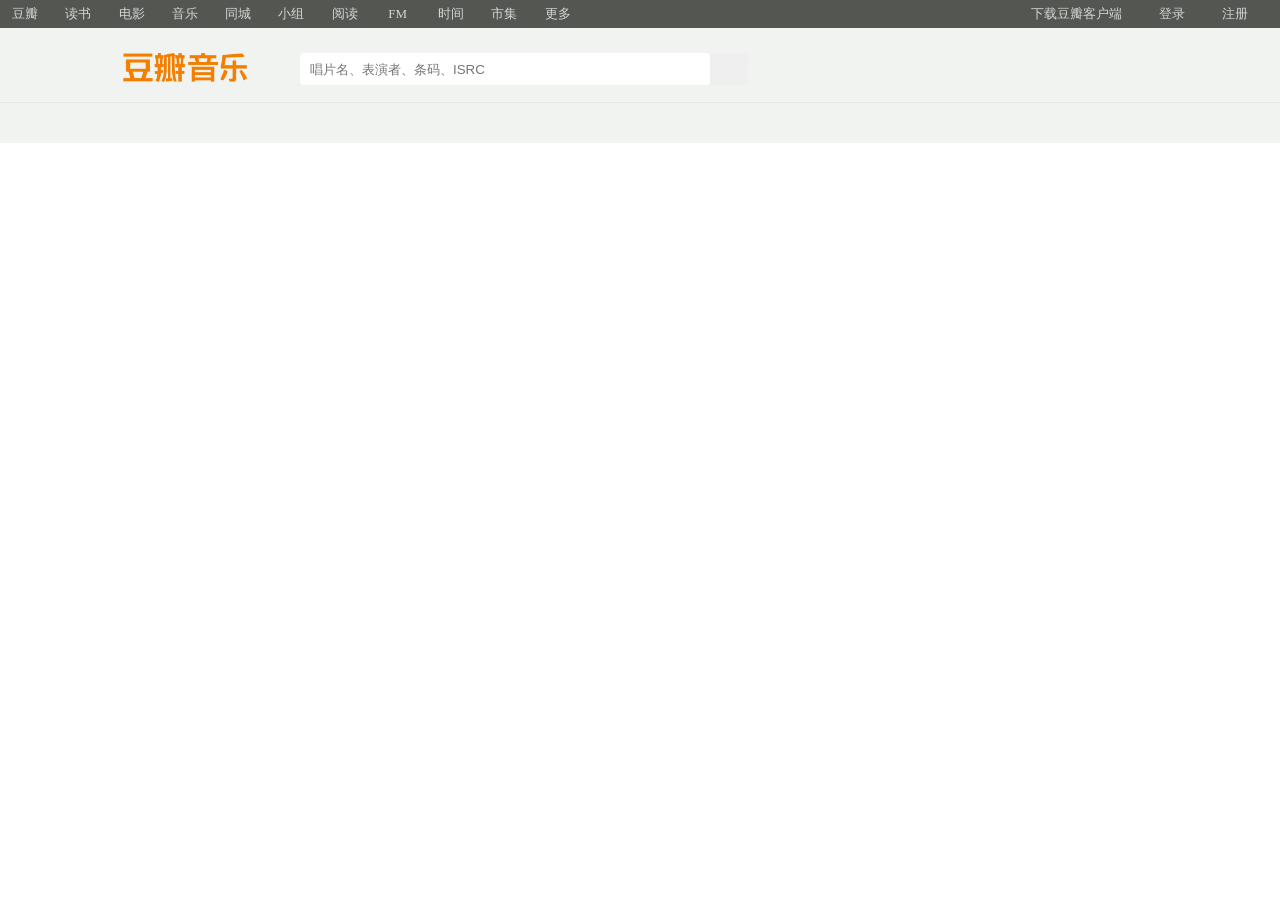
<file: ajax_communication/douban-demo/index.html>
<!DOCTYPE html>
<html lang="en">
<head>
	<meta charset="UTF-8">
	<title>Title</title>
	<link rel="stylesheet" href="index.css">
	<meta name="referrer" content="no-referrer"/>
</head>
<body>
	<div class="head">
		<div class="db-nav-global">
			<ul>
				<li><a href="#">豆瓣</a></li>
				<li><a href="#">读书</a></li>
				<li><a href="#">电影</a></li>
				<li><a href="#">音乐</a></li>
				<li><a href="#">同城</a></li>
				<li><a href="#">小组</a></li>
				<li><a href="#">阅读</a></li>
				<li><a href="#">FM</a></li>
				<li><a href="#">时间</a></li>
				<li><a href="#">市集</a></li>
				<li><a href="#">更多</a></li>
			</ul>
			<div class="nav-opr">
				<span><a href="#">下载豆瓣客户端</a></span>
				<span><a href="#">登录</a></span>
				<span><a href="#">注册</a></span>
			</div>
		</div>
		<div class="db-nav-music">
			<div class="search-box">
				<div class="search-primary">
					<div class="db-log-music">
						<a href="#"></a>
					</div>
					<div class="search-input">
						<form action="https://music.douban.com/subject_search">
							<input type="text" placeholder="唱片名、表演者、条码、ISRC" name="search_text">
							<input type="submit" value="">
						</form>
						<div class="display-box">
							<ul>
								<!--<li>-->
									<!--<div>-->
										<!--<img src="http://img3.doubanio.com/view/subject/s/public/s29114672.jpg" alt="">-->
									<!--</div>-->
									<!--<div>-->
										<!--<span>成都</span><br>&lt;!&ndash;-->
										<!--&ndash;&gt;<span>表演者：赵雷</span>-->
									<!--</div>-->
								<!--</li>-->
								<!--<li></li>-->
								<!--<li></li>-->
								<!--<li></li>-->
								<!--<li></li>-->
								<!--<li></li>-->
								<!--<li></li>-->
							</ul>
						</div>
					</div>
				</div>
			</div>
			<div class="subdivide">

			</div>
		</div>
	</div>
	<script src="./jquery-3.3.1.js"></script>
	<script src="./index.js"></script>
</body>
</html>
</file>
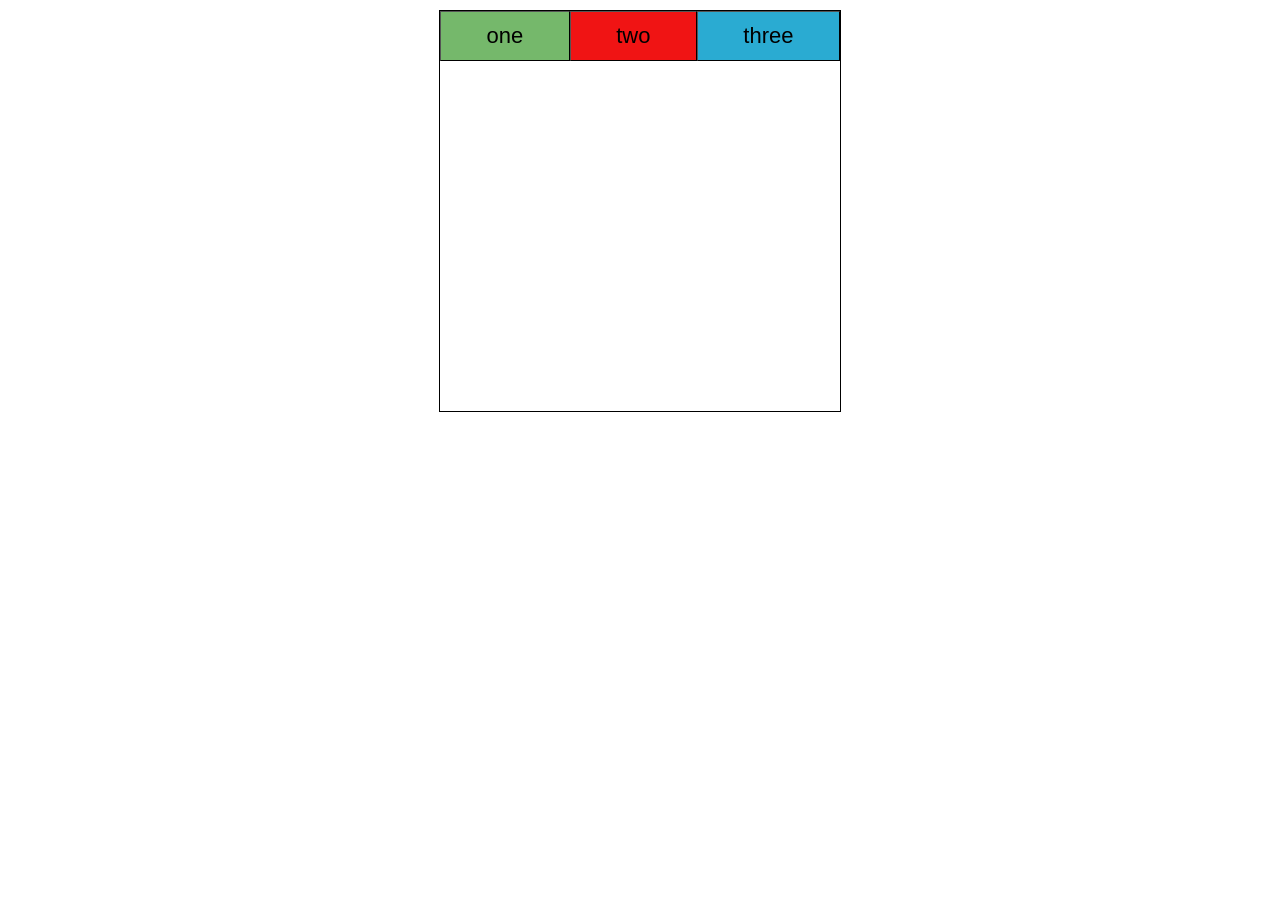
<file: ajax_communication/single-page/index.html>
<!DOCTYPE html>
<html lang="en">
<head>
	<meta charset="UTF-8">
	<title>Title</title>
	<style>
		*{
			margin: 0;
			padding: 0;
		}
		.wrapper{
			width: 400px;
			border: 1px solid #000000;
			margin: 10px auto;
		}
		.btn{
			display: flex;
		}
		button{

			flex-grow: 1;
			height: 50px;
			font-size: 22px;
			border-width: 1px;
		}
		.content{
			height: 350px;
			line-height: 350px;
			text-align: center;
			font-size: 60px;
		}

	</style>
</head>
<body>
	<div class="wrapper">
		<div class="btn">
			<button style="background-color: #75b86b" data-index="one">one</button>
			<button style="background-color: #f01414" data-index="two">two</button>
			<button style="background-color: #2aabd2" data-index="three">three</button>
		</div>
		<div class="content">123</div>
	</div>
	<script src="./src/ajax.js"></script>
	<script>
		var content = document.getElementsByClassName('content')[0];
		var btnBox = document.getElementsByClassName('btn')[0];
		var btn = document.getElementsByTagName('button');
		var arrBtn = Array.prototype.slice.call(btn);
		btnBox.addEventListener('click',function (e) {
			var event = e || window.event;
			var target = event.target || event.srcElement;
			var index = arrBtn.indexOf(target);
			createNewAjax('GET','./src/getData.php','page=' + (index + 1),doData);
			history.pushState({data:index},null,'?' + (index+1));
		});
		window.addEventListener('popstate',function (ev) {
			createNewAjax('GET','./src/getData.php','page=' + (ev.state.data + 1),doData);
		});
		function init() {
			history.replaceState({data:0},null,'?1');
			createNewAjax('GET','./src/getData.php','page=1',doData);
		}
		function doData(data) {
			content.innerHTML = data;
		}
		init();
	</script>
</body>
</html>
</file>
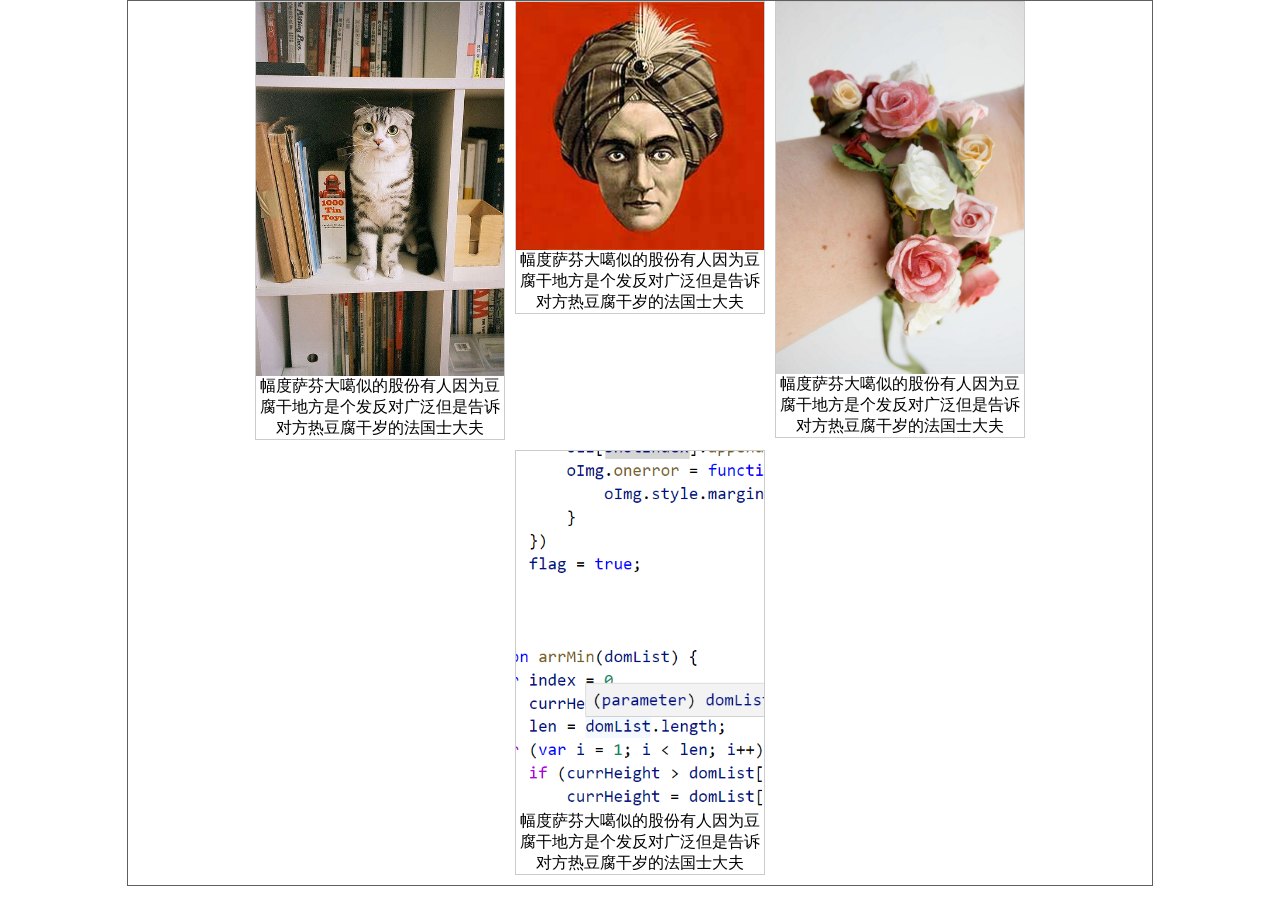
<file: ajax_communication/waterfall/index.html>
<!DOCTYPE html>
<html lang="en">
<head>
	<meta charset="UTF-8">
	<title>Title</title>
	<style>
		*{
			margin: 0;
			padding: 0;
			list-style: none;
			font-size: 0;
		}
		.wrapper{
			width: 80%;
			min-width: 930px;
			border: 1px solid #5e5e5e;
			margin: 0 auto;
			text-align: center;
		}
		.wrapper ul{
			display: inline-block;
		}
		.wrapper ul li {
			width: 250px;
			display: inline-block;
			margin: 0 5px;
			vertical-align: top;

		}
		.wrapper li .single-block{
			border: 1px solid #cccccc;
			margin-bottom: 10px;

		}
		li p{
			font-size: 16px;

		}
		li img{
			width: 100%;
		}
	</style>
</head>
<body>
	<div class="wrapper">
		<ul>
			<li>
				<div class="single-block">
					<img src="./images/0.png" alt="123">
					<p>幅度萨芬大噶似的股份有人因为豆腐干地方是个发反对广泛但是告诉对方热豆腐干岁的法国士大夫</p>
				</div>
			</li>
			<li>
				<div class="single-block">
					<img src="./images/1.png" alt="">
					<p>幅度萨芬大噶似的股份有人因为豆腐干地方是个发反对广泛但是告诉对方热豆腐干岁的法国士大夫</p>
				</div>
			</li>
			<li>
				<div class="single-block">
					<img src="./images/2.png" alt="">
					<p>幅度萨芬大噶似的股份有人因为豆腐干地方是个发反对广泛但是告诉对方热豆腐干岁的法国士大夫</p>
				</div>
			</li>
			<li>
				<div class="single-block">
					<img src="./images/3.png" alt="">
					<p>幅度萨芬大噶似的股份有人因为豆腐干地方是个发反对广泛但是告诉对方热豆腐干岁的法国士大夫</p>
				</div>
			</li>
		</ul>
	</div>
	<script src="ajax.js"></script>
	<script src="index.js"></script>
</body>
</html>
</file>
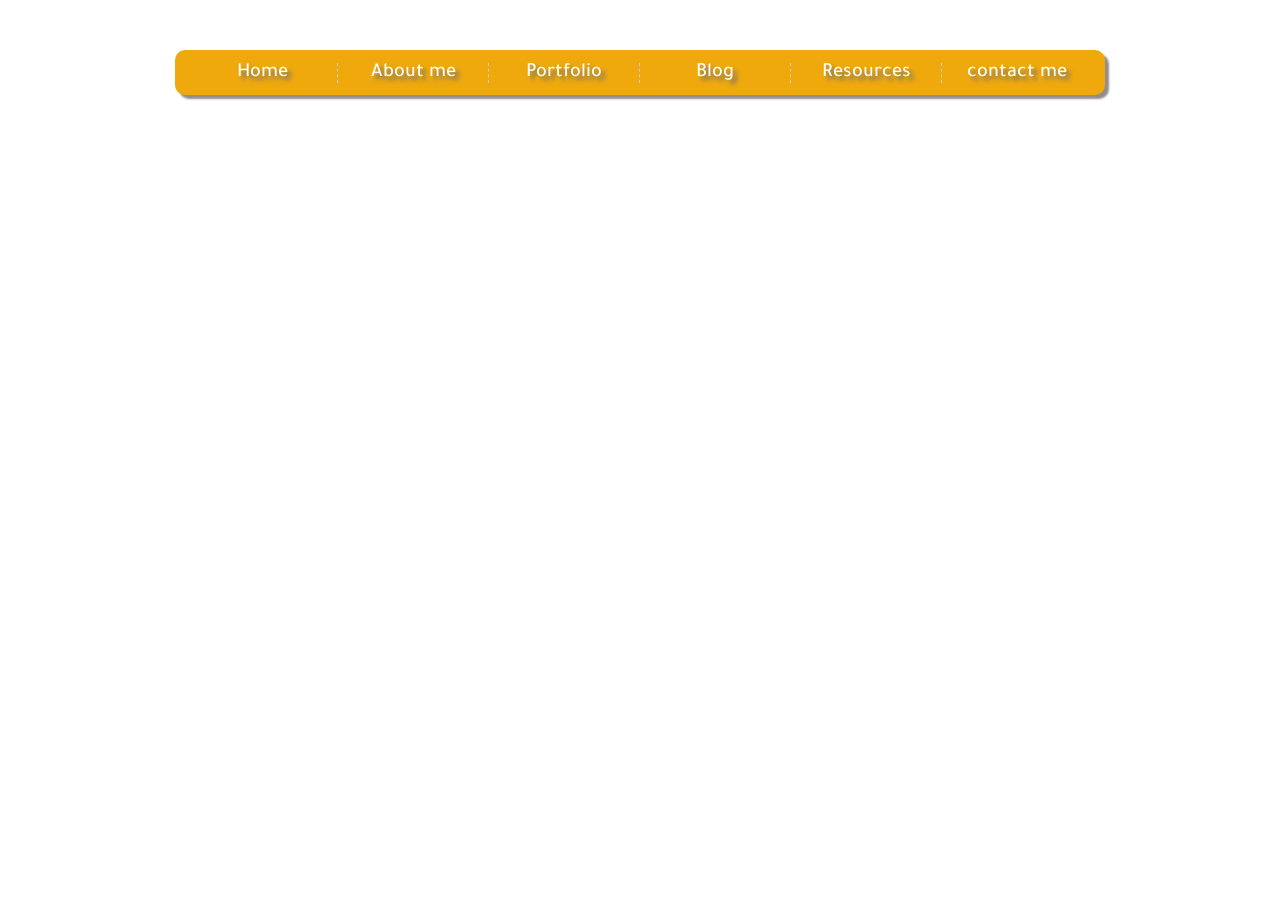
<file: CSS3/banner-mini/index.html>
<!DOCTYPE html>
<html lang="en">
<head>
	<meta charset="UTF-8">
	<title>Title</title>
</head>
<style>
	*{
		padding: 0;
		margin: 0;
		list-style: none;
	}
	@font-face {
		font-family: 'Tajawal';
		src: url('./Tajawal/Tajawal-Medium.ttf');
	}
	ul{
		border-radius: 10px;
		background-color: #EFA90D;
		margin: 50px auto;
		padding: 12px;
		width: 906px;
		box-shadow: 4px 4px 2px #938e8c;
		text-shadow: 4px 4px 4px #6C6C6C;
	}
	li{
		display: inline-block;
		border-right: 1px dashed #cccccc;
		font-size: 20px;
		font-family: 'Tajawal',Arial;
		width: 150px;
		height: 100%;
		line-height: 100%;
		text-align: center;
	}
	li a{
		color: #FFFFFF;
		text-decoration: none;
	}
	li:last-child{
		border: none;
	}
</style>
<body>
	<ul>
		<li><a href="#">Home</a></li><!--
		--><li><a href="#">About me</a></li><!--
		--><li><a href="#">Portfolio</a></li><!--
		--><li><a href="#">Blog</a></li><!--
		--><li><a href="#">Resources</a></li><!--
		--><li><a href="#">contact me</a></li>
	</ul>
</body>
</html>
</file>
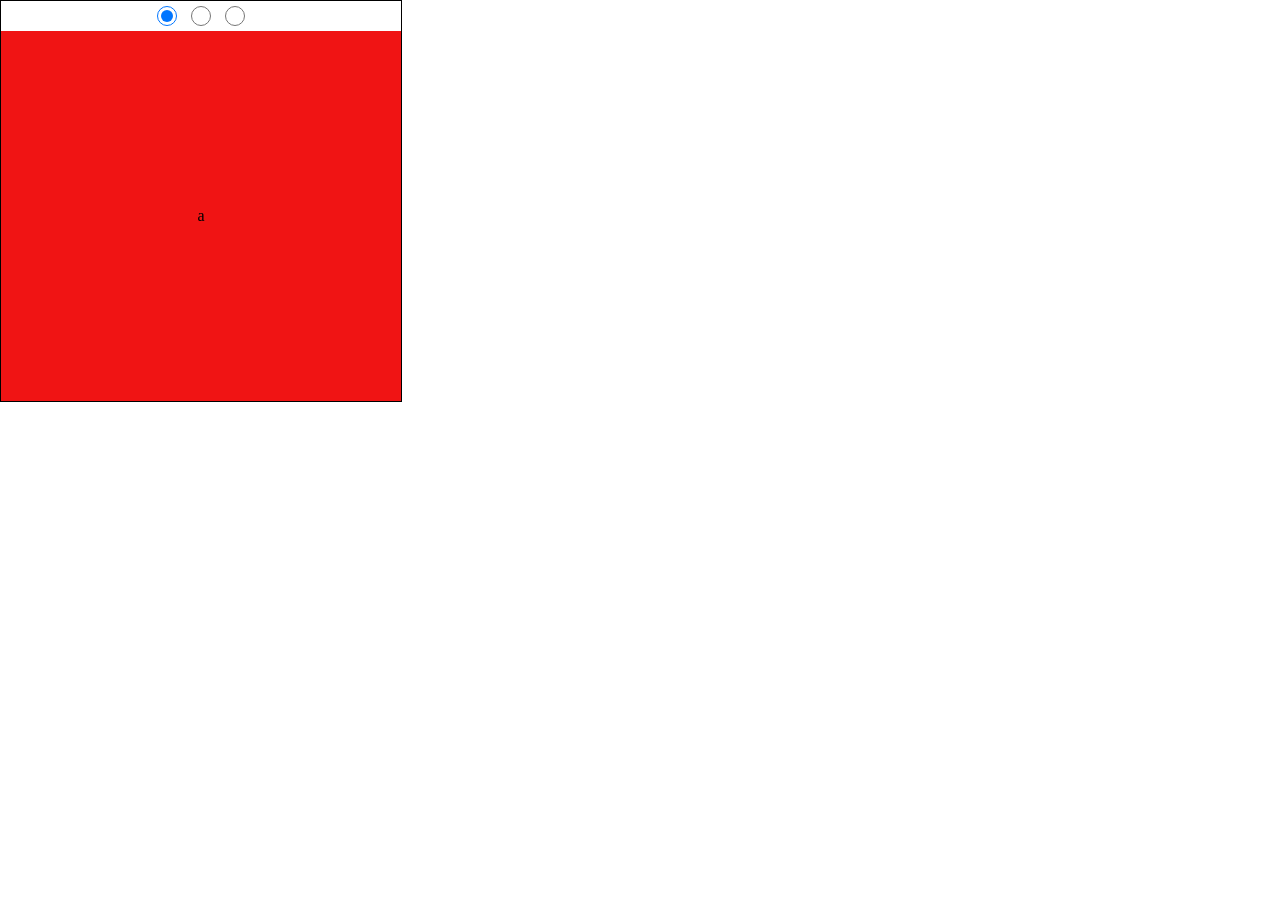
<file: CSS3/changeBox-mini/index.html>
<!DOCTYPE html>
<html lang="en">
<head>
	<meta charset="UTF-8">
	<title>Title</title>
	<style>
		*{
			margin: 0;
			padding: 0;
		}
		.wrapper{
			width: 400px;
			height: 400px;
			border: 1px solid #000000;
			text-align: center;
			/*font-size: 30px;*/
		}

		input{
			/*input 默认line-height为normal，也就是没有line-height，也并且不会继承line-height
			当处于父元素height为30px，自身height为20px，默认是baseline，对齐但由于上部分空余过小，
			所以导致与vertical-align:top效果相等,即顶到头。，vertical-align必须设置在自身上才生效，
			span等标签会继承父元素的line-height，所以设置vertical-align无效，需要重新设置自身的line-height属性*/
			margin: 5px;
			width: 20px;
			height: 20px;
		}

		.display div{
			line-height: 370px;
			display: none;
		}
		.display div:first-child{
			background-color: #f01414;
		}
		.display div:nth-of-type(2){
			background-color: #75b86b;
		}
		.display div:last-child{
			background-color: #3f89ec;
		}
		input:first-child:checked~.display div:first-child{
			display: block;
		}
		input:nth-child(2):checked~.display div:nth-child(2){
			display: block;
		}
		input:last-of-type:checked~.display div:last-child{
			 display: block;
		 }
	</style>
</head>
<body>
	<div class="wrapper">
		<input type="radio" name="choose" checked>
		<input type="radio" name="choose">
		<input type="radio" name="choose">
		<div class="display">
			<div>a</div>
			<div>b</div>
			<div>c</div>
		</div>
	</div>
</body>
</html>
</file>
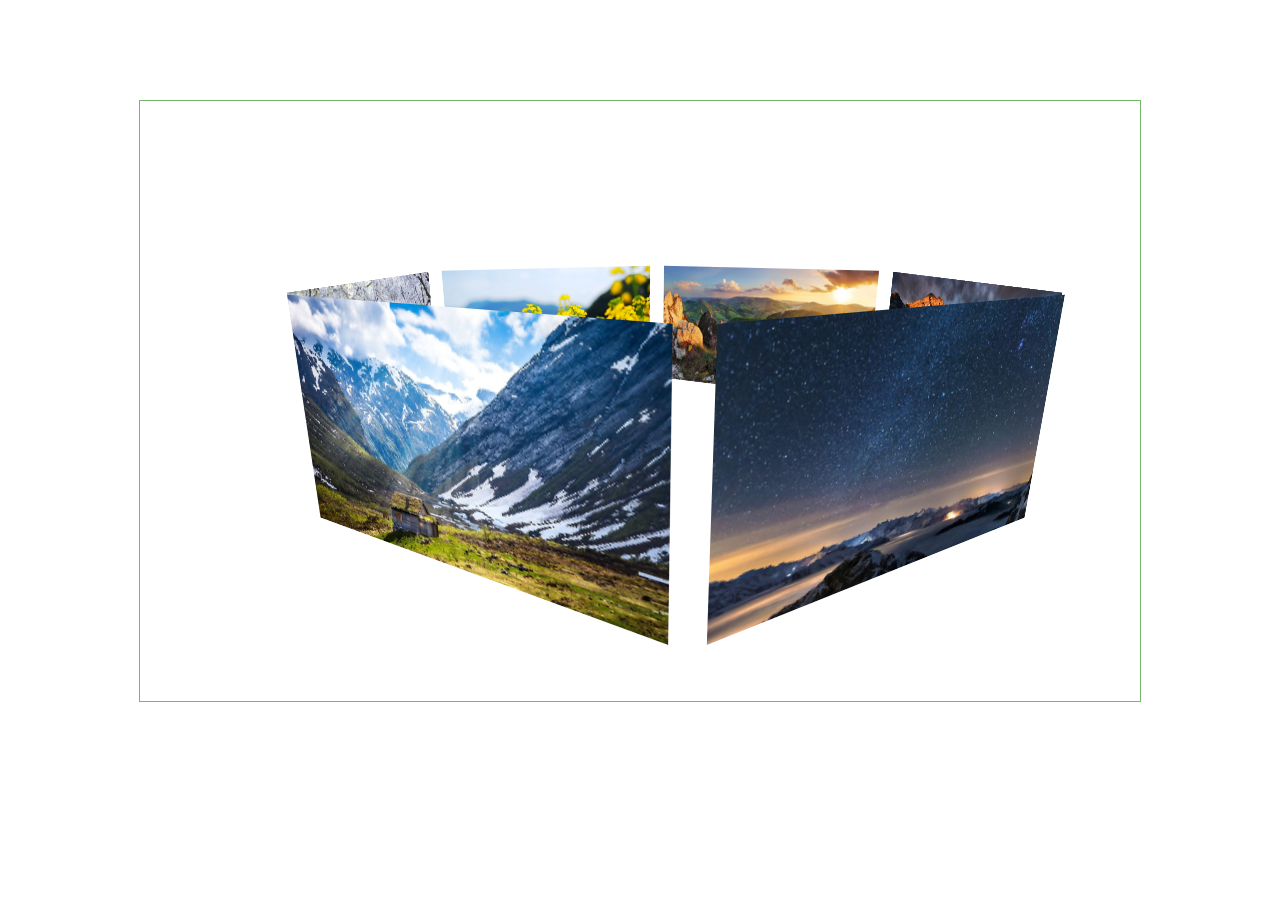
<file: CSS3/Circulating-picture/index.html>
<!DOCTYPE html>
<html lang="en">
<head>
	<meta charset="UTF-8">
	<title>Title</title>
	<style>
		*{
			padding: 0;
			margin: 0;
		}
		.wrapper{
			position: relative;
			width: 1000px;
			height: 600px;
			border: 1px solid #75b86b;
			transform-style: preserve-3d;
			perspective: 600px;
			margin: 100px auto;
		}
		.temp-box{
			position: absolute;
			top: 50%;
			left: 50%;
			width: 300px;
			height: 169px;
			margin-top: -120px;
			margin-left: -125px;
			font-size: 0;
			transform-style: preserve-3d;
			transform:  rotateX(-15deg) rotateY(30deg);
			animation: move 18s linear infinite;
		}
		.temp-box div{
			position: absolute;
			top: 0;
			left: 0;
			width: 300px;
			transform: translateZ(120px);

		}
		.wrapper img{
			width: 100%;
		}
		.wrapper .item1{
			transform: rotateY(0deg) translateZ(280px);
		}
		.wrapper .item2{
			transform: rotateY(-300deg) translateZ(280px);
		}
		.wrapper .item3{
			transform: rotateY(-240deg) translateZ(280px);
		}
		.wrapper .item4{
			transform: rotateY(-180deg) translateZ(280px);
		}
		.wrapper .item5{
			transform: rotateY(-120deg) translateZ(280px);
		}
		.wrapper .item6{
			transform: rotateY(-60deg) translateZ(280px);
		}
		@keyframes move {
			0%{
				transform:  rotateX(-13deg) rotateY(360deg);
			}
			100%{
				transform:  rotateX(-13deg) rotateY(0deg)
			}
		}
	</style>
</head>
<body>
	<div class="wrapper">
		<div class="temp-box">
			<div class="item1"><img src="./images/1.jpg" alt=""></div>
			<div class="item2"><img src="./images/2.jpg" alt=""></div>
			<div class="item3"><img src="./images/3.jpg" alt=""></div>
			<div class="item4"><img src="./images/4.jpg" alt=""></div>
			<div class="item5"><img src="./images/5.jpg" alt=""></div>
			<div class="item6"><img src="./images/6.jpg" alt=""></div>
		</div>
	</div>
</body>
</html>
</file>
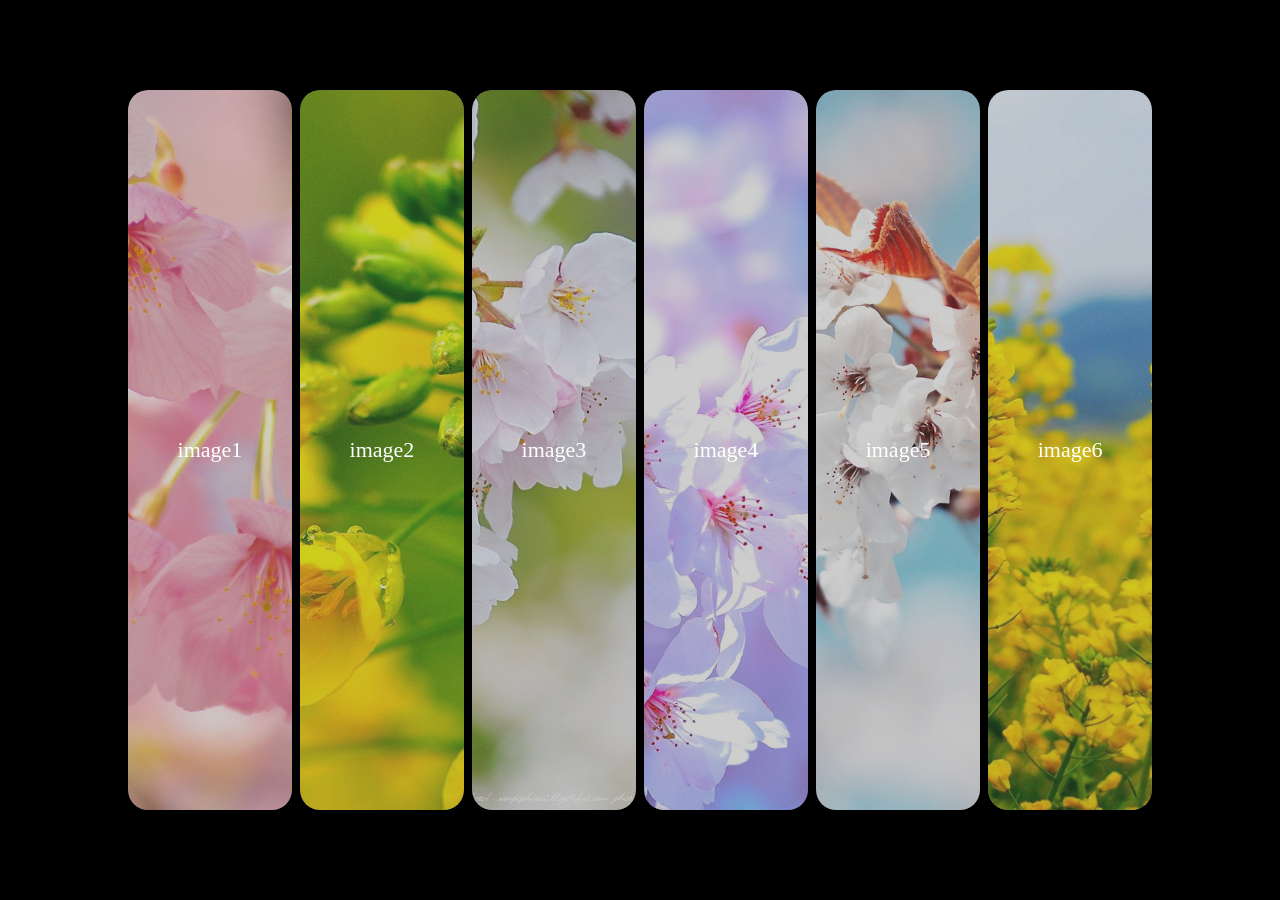
<file: CSS3/column-wall-picture/index.html>
<!DOCTYPE html>
<html lang="en">
<head>
	<meta charset="UTF-8">
	<title>Title</title>
	<link rel="stylesheet" href="./src/index.css">
</head>
<body>
	<div class="wrapper">
		<div class="item-box">
			<ul>
				<li>
					<div class="item init">
						<div class="bg"></div>
						<div class="description">image1</div>
						<div class="title">
							<div class="headline">bloom-one</div>
							<div class="close"></div>
						</div>
					</div>
				</li>
				<li>
					<div class="item init">
						<div class="bg"></div>
						<div class="description">image2</div>
						<div class="title">
							<div class="headline">bloom-two</div>
							<div class="close"></div>
						</div>
					</div>
				</li>
				<li>
					<div class="item init">
						<div class="bg"></div>
						<div class="description">image3</div>
						<div class="title">
							<div class="headline">bloom-three</div>
							<div class="close"></div>
						</div>
					</div>
				</li>
				<li>
					<div class="item init">
						<div class="bg"></div>
						<div class="description">image4</div>
						<div class="title">
							<div class="headline">bloom-four</div>
							<div class="close"></div>
						</div>
					</div>
				</li>
				<li>
					<div class="item init">
						<div class="bg"></div>
						<div class="description">image5</div>
						<div class="title">
							<div class="headline">bloom-five</div>
							<div class="close"></div>
						</div>
					</div>
				</li>
				<li>
					<div class="item init">
						<div class="bg"></div>
						<div class="description">image6</div>
						<div class="title">
							<div class="headline">bloom-six</div>
							<div class="close"></div>
						</div>
					</div>
				</li>
			</ul>
		</div>
	</div>
	<script src="./src/jquery-3.3.1.js"></script>
	<script src="./src/index.js"></script>
</body>
</html>
</file>
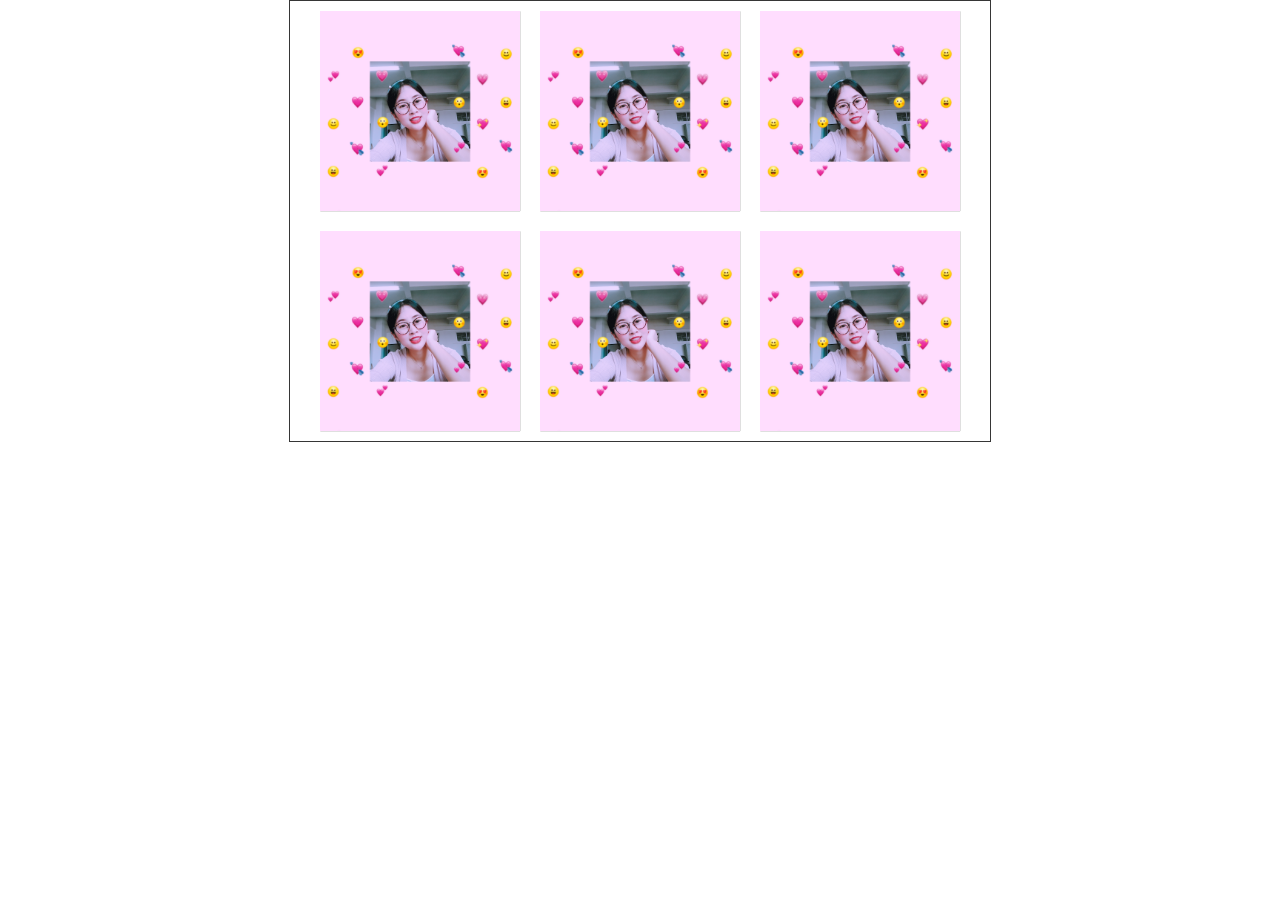
<file: CSS3/rotate-box/index.html>
<!DOCTYPE html>
<html lang="en">
<head>
	<meta charset="UTF-8">
	<title>Title</title>
	<link rel="stylesheet" href="./src/index.css">
</head>
<body>
	<div class="wrapper">
		<ul>
			<li class="">
				<div class="item">
					<div class="front"><img src="./src/front-pic.jpg"></div>
					<div class="turn-side ">
						<h2>宝宝么么哒1</h2>
					</div>
				</div>
			</li>
			<li>
				<div class="item">
					<div class="front"><img src="./src/front-pic.jpg"></div>
					<div class="turn-side">
						<h2>宝宝么么哒2</h2>
					</div>
				</div>
			</li>
			<li>
				<div class="item">
					<div class="front"><img src="./src/front-pic.jpg"></div>
					<div class="turn-side">
						<h2>宝宝么么哒3</h2>
					</div>
				</div>
			</li>
			<li>
				<div class="item">
					<div class="front"><img src="./src/front-pic.jpg"></div>
					<div class="turn-side">
						<h2>宝宝么么哒4</h2>
					</div>
				</div>
			</li>
			<li>
				<div class="item">
					<div class="front"><img src="./src/front-pic.jpg"></div>
					<div class="turn-side">
						<h2>宝宝么么哒5</h2>
					</div>
				</div>
			</li>
			<li>
				<div class="item">
					<div class="front"><img src="./src/front-pic.jpg"></div>
					<div class="turn-side">
						<h2>宝宝么么哒6</h2>
					</div>
				</div>
			</li>
		</ul>
	</div>
	<!--<audio src="./src/最美婚礼.mp3" autoplay controls style="display: none"></audio>-->
	<script src="./src/index.js"></script>
</body>
</html>
</file>
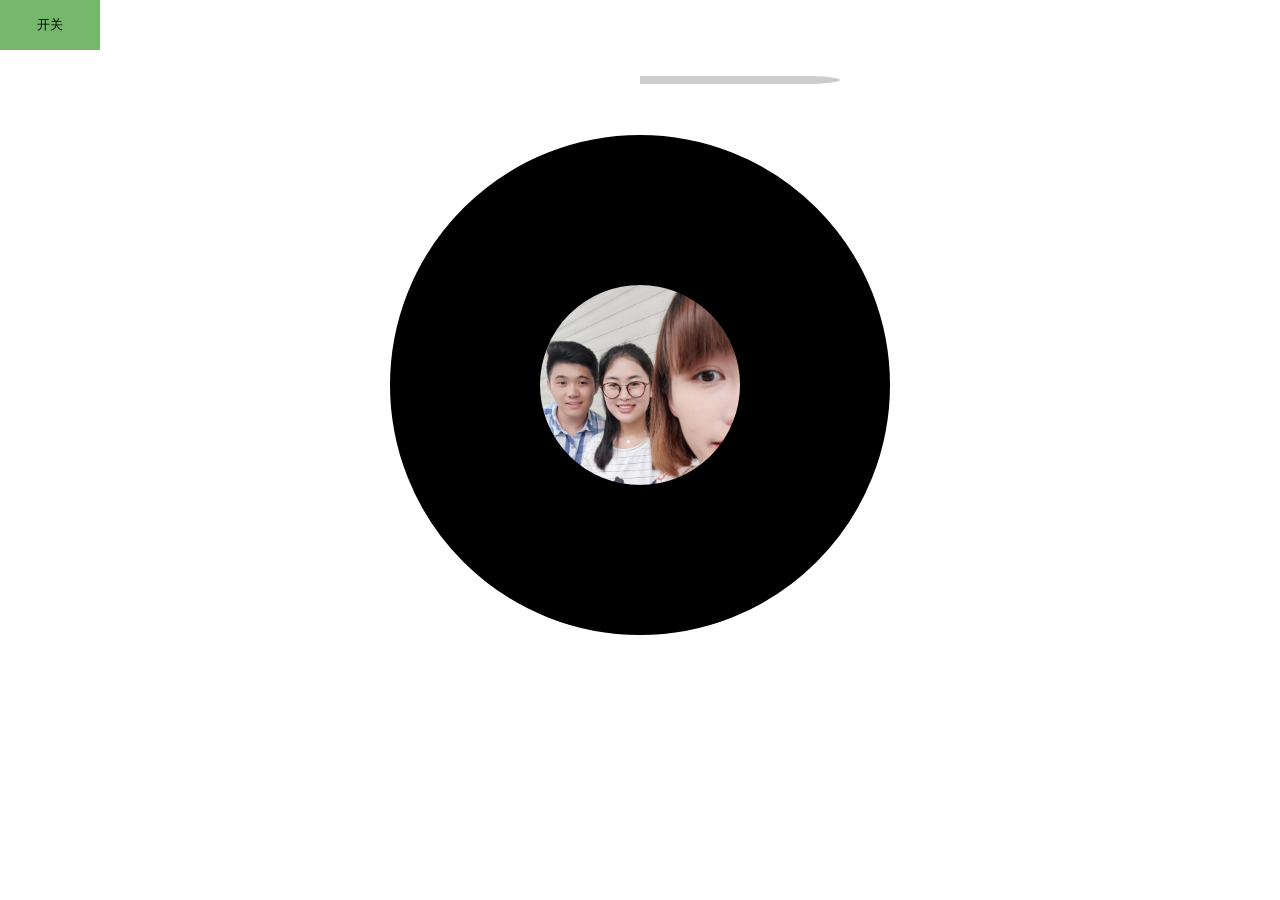
<file: CSS3/rotate-music/index.html>
<!DOCTYPE html>
<html lang="en">
<head>
	<meta charset="UTF-8">
	<title>Title</title>
	<style>
		*{
			margin: 0;
			padding: 0;
			list-style: none;
		}
		.wrapper{
			position: absolute;
			left: 50%;
			top: 15%;
			transform: translate(-50%);
		}
		.item{
			width: 200px;
			height: 200px;
			border: 150px solid #000000;
			-webkit-border-radius: 50%;
			-moz-border-radius: 50%;
			border-radius: 50%;
			background-image: url("1.jpg");
			background-size: cover;
			animation: move 5s linear 500ms infinite forwards paused;
		}
		.pin{
			position: absolute;
			top: -55px;
			left: 50%;
			transform: translate(-50%) rotate(-90deg);
			transform-origin: top center;
			transition: all 500ms ease;

			z-index: 1;
			height: 200px;
			width: 8px;
			background-color: #cccccc;
			border-bottom-left-radius: 4px 35px;
			border-bottom-right-radius: 4px 35px;
		}
		.pin-move{
			transform: rotate(-40deg);
		}
		@keyframes move {
			/*0%{*/
				/*transform: rotateZ(0deg);*/
			/*}*/
			100%{
				transform: rotate(360deg);
			}
		}
		button{
			height: 50px;
			width: 100px;
			border: none;
			background-color: #75b86b;
		}
	</style>
</head>
<body>
	<button>开关</button>
	<div class="wrapper">
		<div class="pin "></div>
		<div class="item">
		</div>
	</div>
	<script>
		var pin = document.getElementsByClassName('pin')[0];
		var musicRecode = document.getElementsByClassName('item')[0];
		var btn =document.getElementsByTagName('button')[0],
			flag = false;
		btn.onclick = function () {
			if (flag){
				flag = false;
				musicRecode.style.animationPlayState = 'paused';
				pin.classList.toggle('pin-move');
			} else {
				flag = true;
				musicRecode.style.animationPlayState = 'running';
				pin.classList.toggle('pin-move');
			}
		}





	</script>
</body>
</html>
</file>
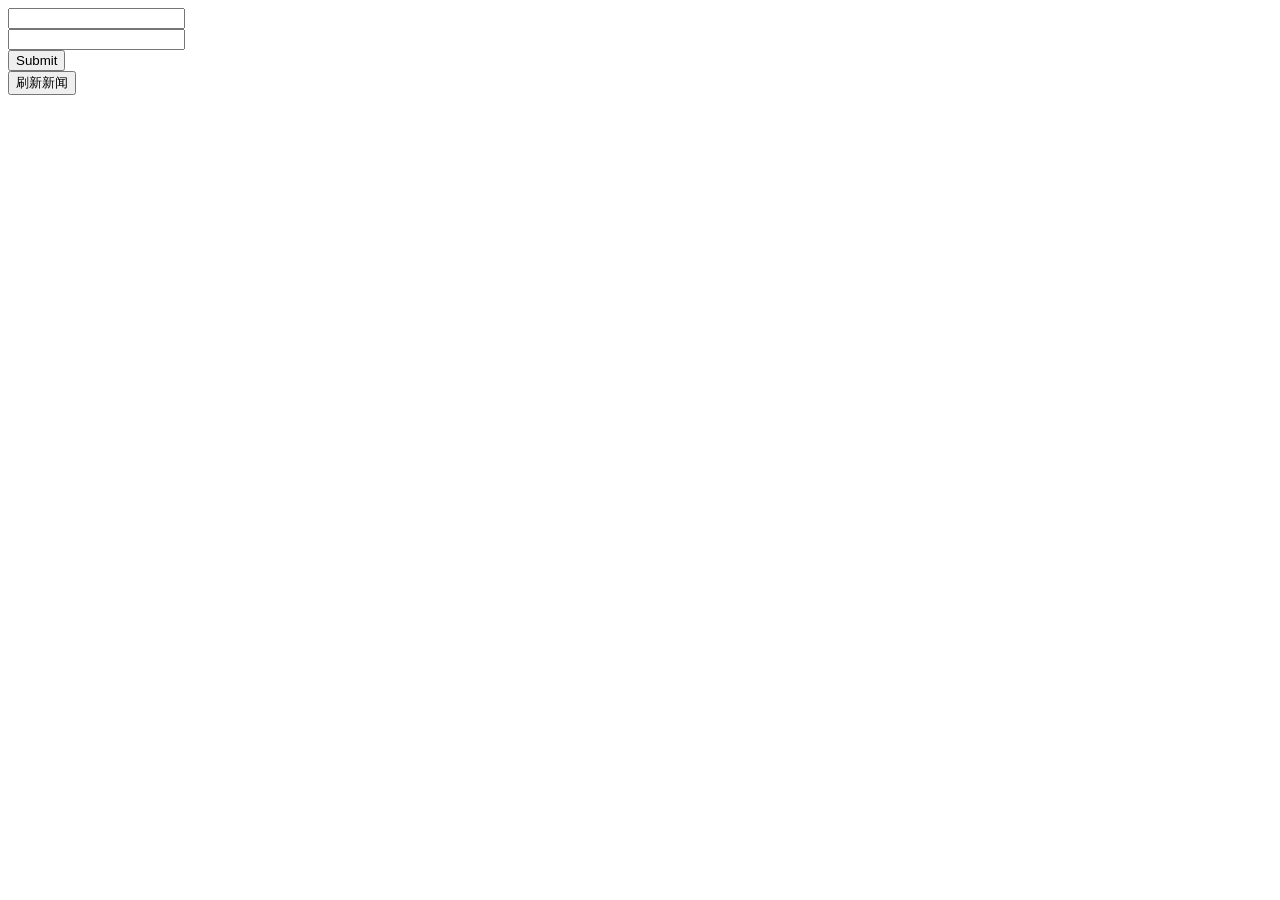
<file: ajax_communication/ajax_demo/index1.html>
<!DOCTYPE html>
<html lang="en">
<head>
	<meta charset="UTF-8">
	<title>Title</title>
	<style>
	</style>
</head>
<body>
	<form action="">
		<input type="text"><br>
		<input type="text"><br>
		<input type="submit">
	</form>
	<button>刷新新闻</button>
	<ul></ul>
	<script>
		var btn = document.getElementsByTagName('button')[0];
		var str = '';
		btn.onclick = function () {
			function createNewsAjax(method,url,callback) {
				var oRes;
				var xhr = new XMLHttpRequest();
				xhr.open(method,url,true);
				xhr.send();
				xhr.onreadystatechange = function (ev) {
					if (xhr.readyState === 4){
						if (xhr.status === 200){
							oRes = JSON.parse(xhr.responseText);
							callback(oRes);
						}
					}
				}
			}
			createNewsAjax('GET','./getNews.php',createLi);
		};
		function createLi(data) {
			var oUl = document.getElementsByTagName('ul')[0];
			data.forEach(function (ele) {
				str += '<li>' + 'Title' + ele.title + '---Date:' + ele.date + '</li>'
			});
			oUl.innerHTML = str;
		}
	</script>
</body>
</html>
</file>
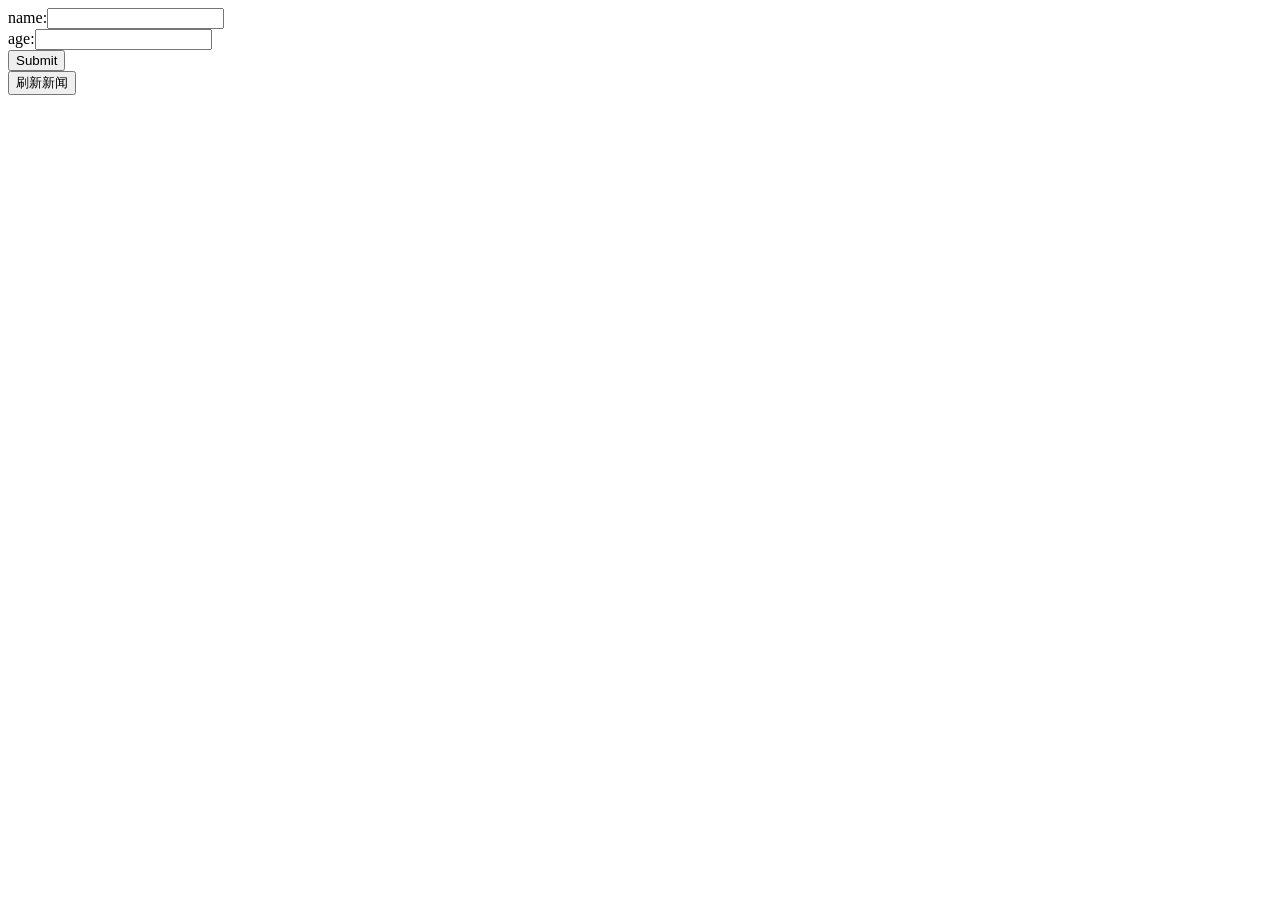
<file: ajax_communication/ajax_demo/index2.html>
<!DOCTYPE html>
<html lang="en">
<head>
	<meta charset="UTF-8">
	<title>Title</title>
</head>
<body>
	<form action="">
		name:<input type="text" id="formName" name="username"><br>
		age:<input type="text" id="age" name="age"><br>
		<input type="submit" class="submit">
	</form>
	<button>刷新新闻</button>
	<ul></ul>
	<script>
		var btnNews = document.getElementsByTagName('button')[0];
		var btnSubmit = document.getElementsByClassName('submit')[0];
		var str = '';/*str在全局作用域下避免每次都需要声明该变量，并且每次声明时置空*/

		/*Ajax封装函数，并兼容IE，采用回调函数的形式返回数据，参数data为传入的data*/
		function createNewAjax(method,url,data,callback) {
			var xhr;
			if (XMLHttpRequest){
				xhr = new XMLHttpRequest();
			} else {
				xhr = new ActiveXObject('Microsoft.XMLHttp');
			}
			if(method === 'GET') {
				xhr.open(method, url + '?' + data, true);
				xhr.send();
			} else if(method === 'POST') {
				xhr.open(method,url,true);
				xhr.setRequestHeader('Content-type','application/x-www-form-urlencoded');
				xhr.send(data);
			}
			xhr.onreadystatechange = function (ev) {
				if (xhr.readyState === 4){
					if (xhr.status === 200){
						// oRes = JSON.parse(xhr.responseText);/*还没有转换为json对象的形式*/
						callback(xhr.responseText);
					}
				}
			}
		}

		/*为两个事件绑定函数*/
		btnNews.onclick = function () {
			createNewAjax('GET','./getNews.php','',createLi);
		};
		btnSubmit.onclick = function (e) {
			event = e || window.event;
			event.preventDefault();
			var oData = formName.name + '=' + formName.value + '&' + age.name + '=' + age.value;
			console.log(oData);
			createNewAjax("POST",'./post.php',oData,function (data) {
				alert(data);
			})
		};

		/*li创建函数*/
		function createLi(data) {
			var temp = JSON.parse(data);
			var oUl = document.getElementsByTagName('ul')[0];
			temp.forEach(function (ele) {
				str += '<li>' + 'Title' + ele.title + '---Date:' + ele.date + '</li>'
			});
			oUl.innerHTML = str;
		}
	</script>
</body>
</html>
</file>
<file: ajax_communication/douban-demo/index.css>
*{
    margin: 0;
    padding: 0;
    list-style: none;
    text-decoration: none;
}
.head .db-nav-global{
    background: #545652;
    height: 28px;
    font-size: 13px;
}
.head .db-nav-global ul{
    float: left;
    line-height: 28px;
}
.head .db-nav-global ul li{
    text-align: center;
    display: inline-block;
    width: 50px;
}
.db-nav-global li a{
    color: #D5D5D5;
}
.db-nav-global .nav-opr{
    float: right;
}
.nav-opr span{
    margin: 17px;
    line-height: 28px;
}
.nav-opr span:last-child{
    margin-right: 32px;
}
.db-nav-global .nav-opr a{
    color: #D5D5D5;
}

/*头部中间的search部分*/
.head .db-nav-music{
    background: #F0F3EF;
    height: 115px;
}
.db-nav-music .search-box{
    height: 74px;
    border-bottom: 1px solid #e5ebe4;
}
.db-nav-music .subdivide{
    height: 40px;
}
.db-nav-music .search-primary{
    width: 1040px;
    height: 59px;
    padding: 10px 0 5px 0;
    margin: 0 auto;
    font-size: 0;
}
.search-primary .db-log-music{
    display: inline-block;
    width: 130px;
    height: 59px;
    margin-right: 50px;
    background-image: url("./lg_music.png");
    background-repeat: no-repeat;
    background-size: 100%;
    background-position: center;
}
.search-primary .search-input{
    display: inline-block;
    height: 34px;
    width: 860px;
    margin: 15px 0 10px 0;
    vertical-align: top;
}
.search-input input:first-child{
    height: 32px;
    width: 400px;
    padding-left: 10px;
    vertical-align: top;
    border-width: 0;
    border-radius: 4px;
}
.search-input input:last-child{
    height: 32px;
    width: 38px;
    border-radius: 4px;
    border-width: 0;
    background-image: url("http://img3.doubanio.com/dae/accounts/resources/19507ad/music/assets/nav_mu_bg.png?s=1");
    background-position: 0 -40px;
}

/*input下边的盒子部分*/
.search-primary .display-box{
    height: 455px;
    width: 410px;
    display: none;
    border: 1px solid #cccccc;
    background: #FFFFFF;
}
.display-box li{
    height: 54px;
    border-bottom: 1px solid #cccccc;
    padding: 5px;
}
.display-box li:last-child{
    border: none;

}
.display-box div{
    display: inline-block;
    overflow: hidden;
}

.display-box div:first-child{
    height: 54px;
    width: 54px;
}
.display-box div:first-child img{
    width: 100%;
}
.display-box div:last-child{
    padding-left: 15px;
    height: 100%;
    vertical-align: top;
    font-size: 14px;
    color: #6C6C6C;
}
.display-box div:last-child span{
    display: inline-block;
    height: 50%;
    vertical-align: top;
}
</file>
<file: CSS3/column-wall-picture/src/index.css>
*{
    padding: 0;
    margin: 0;
    list-style: none;
}
:root,body{
    height: 100%;
}
/*外部wrapper，item-box定位*/
.wrapper{
    height: 100%;
    background: #000;
    display: flex;
    justify-content: center;
    align-items: center;
}
.item-box{
    width: 80%;
    height: 80%;
    border-radius: 20px;
}
.item-box ul{
    height: 100%;
    display: flex;
    justify-content: space-between;
    align-items: center;
    overflow: hidden;
}
.item-box li{
    width: 16%;
    height: 100%;
    background: #5e5e5e;
    border-radius: 20px;
    overflow: hidden;
    cursor: pointer;
}
.item{
    height: 100%;
    position: relative;
}
/*内部li背景图片*/
.item-box li .bg{
    height: 100%;
    background-size: cover;
    background-position: center;
    border-radius: 20px;
    opacity: 0.7;

}
.item-box li:first-child .bg{
    background-image: url("./images/1.jpg");
}
.item-box li:nth-of-type(2) .bg{
    background-image: url("./images/2.jpg");
}
.item-box li:nth-of-type(3) .bg{
    background-image: url("./images/3.jpg");
}
.item-box li:nth-of-type(4) .bg{
    background-image: url("./images/4.jpg");
}
.item-box li:nth-of-type(5) .bg{
    background-image: url("./images/5.jpg");
}
.item-box li:last-child .bg{
    background-image: url("./images/6.jpg");
}
/*图片中心部位文字*/
li .item .description{
    position: absolute;
    top: 50%;
    left: 50%;
    font-size: 22px;
    color: #FFFFFF;
    transform: translate(-50%,-50%);
}

.item:hover .description{
    font-size: 30px;
    transition: font-size 0.2s linear;
}
.item:hover .bg{
    opacity: 1;
    transition: opacity 0.2s linear
}
/*初始化的item运动*/
.wrapper .item-box ul li .init{
    -webkit-transform: translateY(100%);
    -moz-transform: translateY(100%);
    -ms-transform: translateY(100%);
    -o-transform: translateY(100%);
    transform: translateY(100%);
}
.item-box li:nth-of-type(1) .item{
    transform: translateY(0%);
    transition: transform 0.3s ease ;
}
.item-box li:nth-of-type(2) .item{
    transform: translateY(0%);
    transition: transform 0.3s ease 0.3s;
}
.item-box li:nth-of-type(3) .item{
    transform: translateY(0%);
    transition: transform 0.3s ease 0.6s;
}
.item-box li:nth-of-type(4) .item{
    transform: translateY(0%);
    transition: transform 0.3s ease 0.9s;
}
.item-box li:nth-of-type(5) .item{
    transform: translateY(0%);
    transition: transform 0.3s ease 1.2s;
}
.item-box li:nth-of-type(6) .item{
    transform: translateY(0%);
    transition: transform 0.3s ease 1.5s;
}
/*active图片变大，其他图片缩小，同时调整active图片的description文字font-size为0*/
.wrapper-active .item-box ul li.active{
    width: 100%;
    transition: height 0.5s ease,width 0.5s ease 0.5s;
    cursor: auto;
}
.wrapper-active .item-box ul li.active .description{
    font-size: 0;
    transition:font-size 0.1s ease;
}
.wrapper-active .item-box ul li:not(.active){
    width: 0;
    height: 0;
    transition: height 0.5s ease,width 0.5s ease 0.5s;
}
.wrapper .item-box ul li{
    /*关闭时的动画过渡*/
    transition: width 0.5s ease,height 0.5s ease 0.5s;
}
/*解决关于active时title部分的显示动画，以及布局*/
.wrapper-active .item-box ul li.active .title{
    position: absolute;
    top: 30px;
    box-sizing: border-box;
    width: 100%;
    padding: 0 50px;
    font-size: 35px;
    white-space: nowrap;
    color: #FFFFFF;
    display: flex;
    justify-content: space-between;
    align-items: center;
    opacity: 1;
}
.item .title{
    opacity: 0;
    transition: height 0.4s ease 0.4s,width 0.4s ease 0.4s,opacity 0.4s ease 0.4s;
}
/*处理close摁钮部分*/
.item .close{
    height: 30px;
    width: 30px;
    opacity: 0.8;
    cursor: pointer;
}
.item .close::before{
    content: '';
    display: block;
    width: 30px;
    height: 4px;
    background-color: #FFFFFF;
    border-radius: 2px;
    transform: translateY(12px) rotateZ(45deg);
    transform-origin: 42% center;
}
.item .close::after{
    content: '';
    display: block;
    width: 30px;
    height: 4px;
    background-color: #FFFFFF;
    border-radius: 2px;
    transform: translateY(12px) rotateZ(-45deg);
    transform-origin: 42% center;
}
.wrapper-active .item-box ul li.active .close{
    transform: rotate(720deg);
    transition: transform 1s ease 0.6s;
}
</file>
<file: CSS3/rotate-box/src/index.css>
*{
    margin: 0;
    padding: 0;
    list-style: none;
}
.wrapper{
    width: 700px;
    margin: 0 auto;
    border: 1px solid #363636;
}

.wrapper ul{
    display: flex;
    flex-wrap: wrap;
    justify-content: center;
}
.wrapper li{
    width: 200px;
    margin: 10px;
    perspective: 300px;
}
li .item{
    width: 100%;
    transform-style: preserve-3d;
    position: relative;
    transform-origin: center center -100px;

    animation: 0.3s ease-out forwards;
}

li .item .front{
    width: 100%;
    height: 200px;
    overflow: hidden;

}
li .front img{
    width: 100%;
    transform: translate(0,-33px);
}
li .turn-side{
    width: 200px;
    height: 200px;
    background: #000;
    color: #ffffff;
    text-align: center;
    line-height: 200px;

    position: absolute;
    top: 0;
    left: 0;

    transform: translateZ(-1px);
}


/*动画部分*/
ul .in-top .turn-side,
ul .out-top .turn-side{
    transform-origin: bottom;
    transform: translateY(-100%) rotate3d(1,0,0,90deg);
}
@keyframes in-top {
    0%{
        transform: rotate3d(0,0,0,0);
    }
    100%{
        transform: rotate3d(-1,0,0,90deg);
    }
}
@keyframes out-top {
    0%{
        transform: rotate3d(-1,0,0,90deg);
    }
    100%{
        transform: rotate3d(0,0,0,0);

    }
}
ul .in-top .item{
    animation-name: in-top;
}
ul .out-top .item{
    animation-name: out-top;
}

ul .in-bottom .turn-side,
ul .out-bottom .turn-side{
    transform-origin: top;

    transform: translate3d(0,100%,0) rotate3d(-1,0,0,90deg);
}
@keyframes in-bottom {
    0%{
        transform: rotate3d(0,0,0,0);
    }
    100%{
        transform: rotate3d(1,0,0,90deg);
    }
}
@keyframes out-bottom {
    0%{
        transform: rotate3d(1,0,0,90deg);
    }
    100%{
        transform: rotate3d(0,0,0,0);
    }
}
ul .in-bottom .item{
    animation-name: in-bottom;
}
ul .out-bottom .item{
    animation-name: out-bottom;
}

ul .in-left .turn-side,
ul .out-left .turn-side{
    transform-origin: right;
    transform: translate3d(-100%,0,0) rotate3d(0,1,0,-90deg);
}
@keyframes in-left {
    0%{
        transform: rotate3d(0,0,0,0);
    }
    100%{
        transform: rotate3d(0,1,0,90deg);
    }
}
@keyframes out-left {
    0%{
        transform: rotate3d(0,1,0,90deg);
    }
    100%{
        transform: rotate3d(0,0,0,0);
    }
}
ul .in-left .item{
    animation-name: in-left;
}
ul .out-left .item{
    animation-name: out-left;
}

ul .in-right .turn-side,
ul .out-right .turn-side{
    transform-origin: left;
    transform: translate3d(100%,0,0) rotate3d(0,1,0,90deg);
}
@keyframes in-right {
    0%{
        transform: rotate3d(0,0,0,0);
    }
    100%{
        transform: rotate3d(0,1,0,-90deg);
    }
}
@keyframes out-right {
    0%{
        transform: rotate3d(0,1,0,-90deg);
    }
    100%{
        transform: rotate3d(0,0,0,0);
    }
}
ul .in-right .item{
    animation-name: in-right;
}
ul .out-right .item{
    animation-name: out-right;
}
</file>
